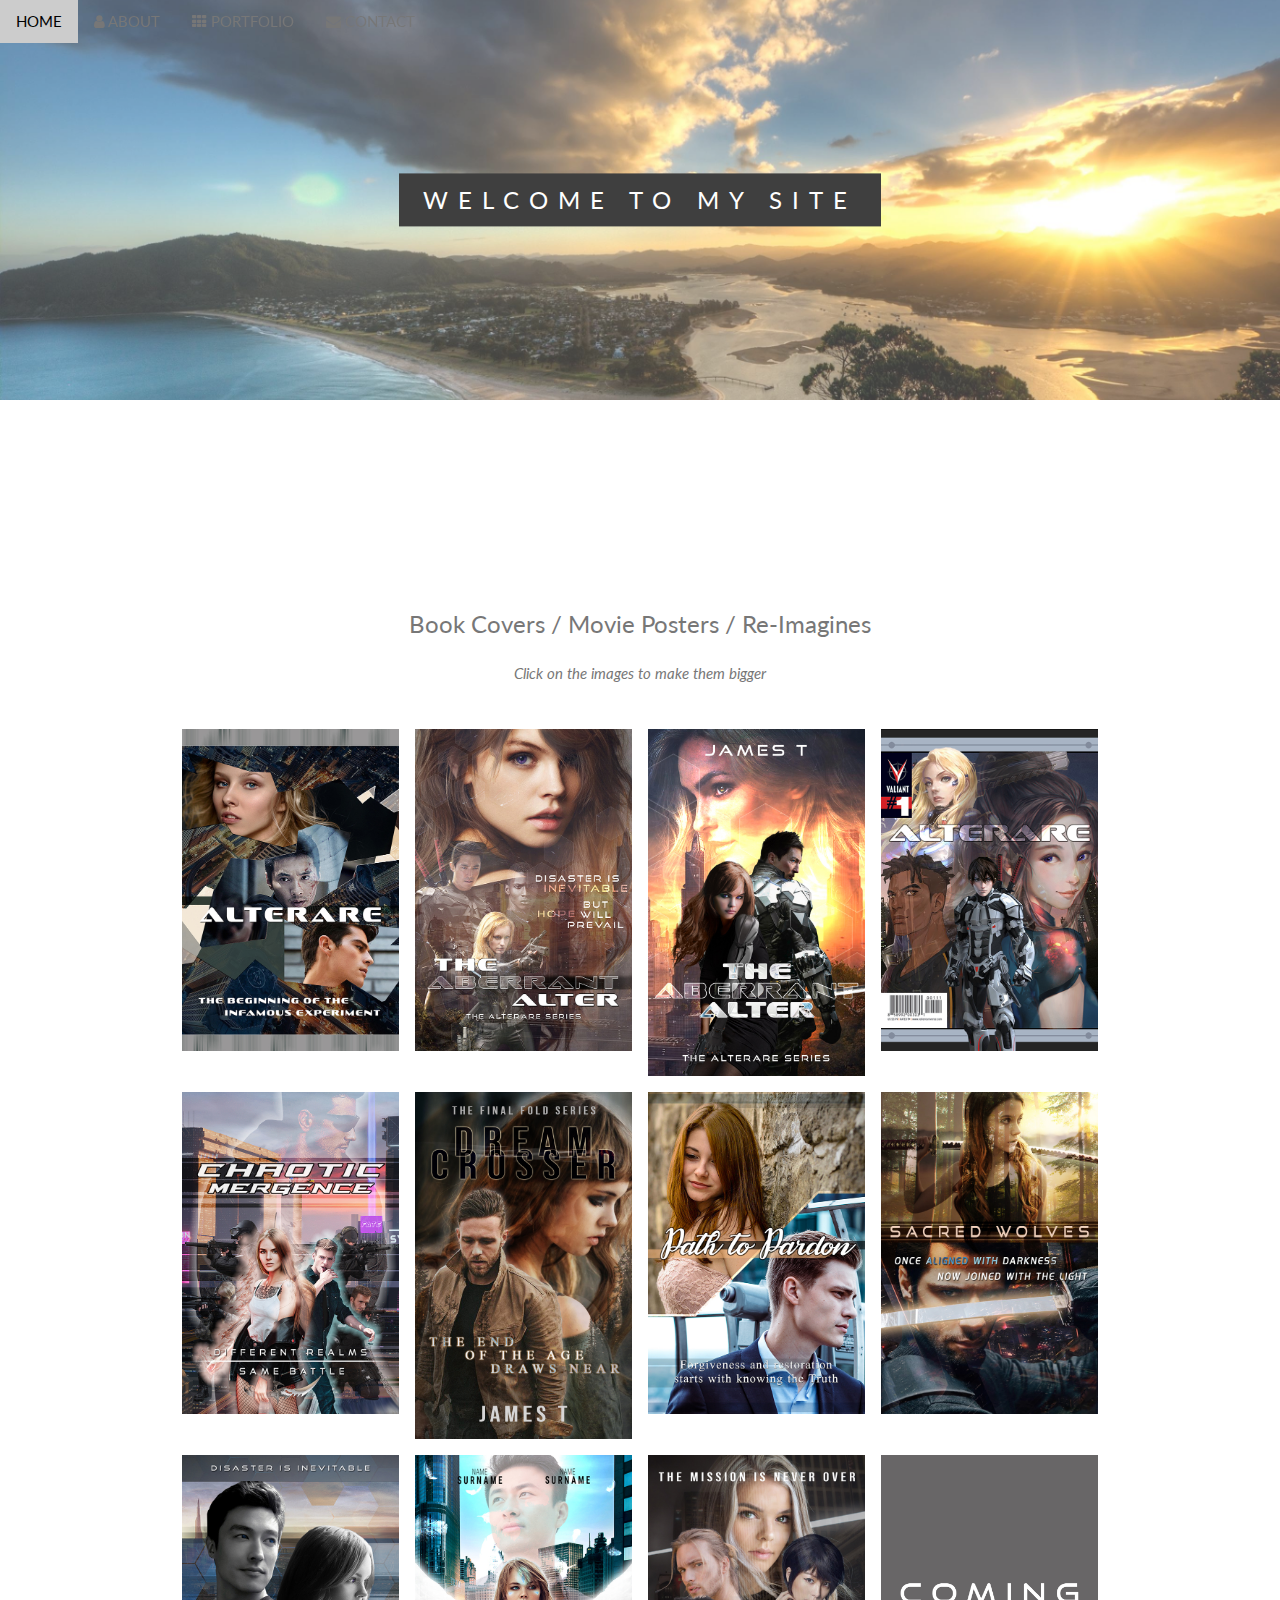
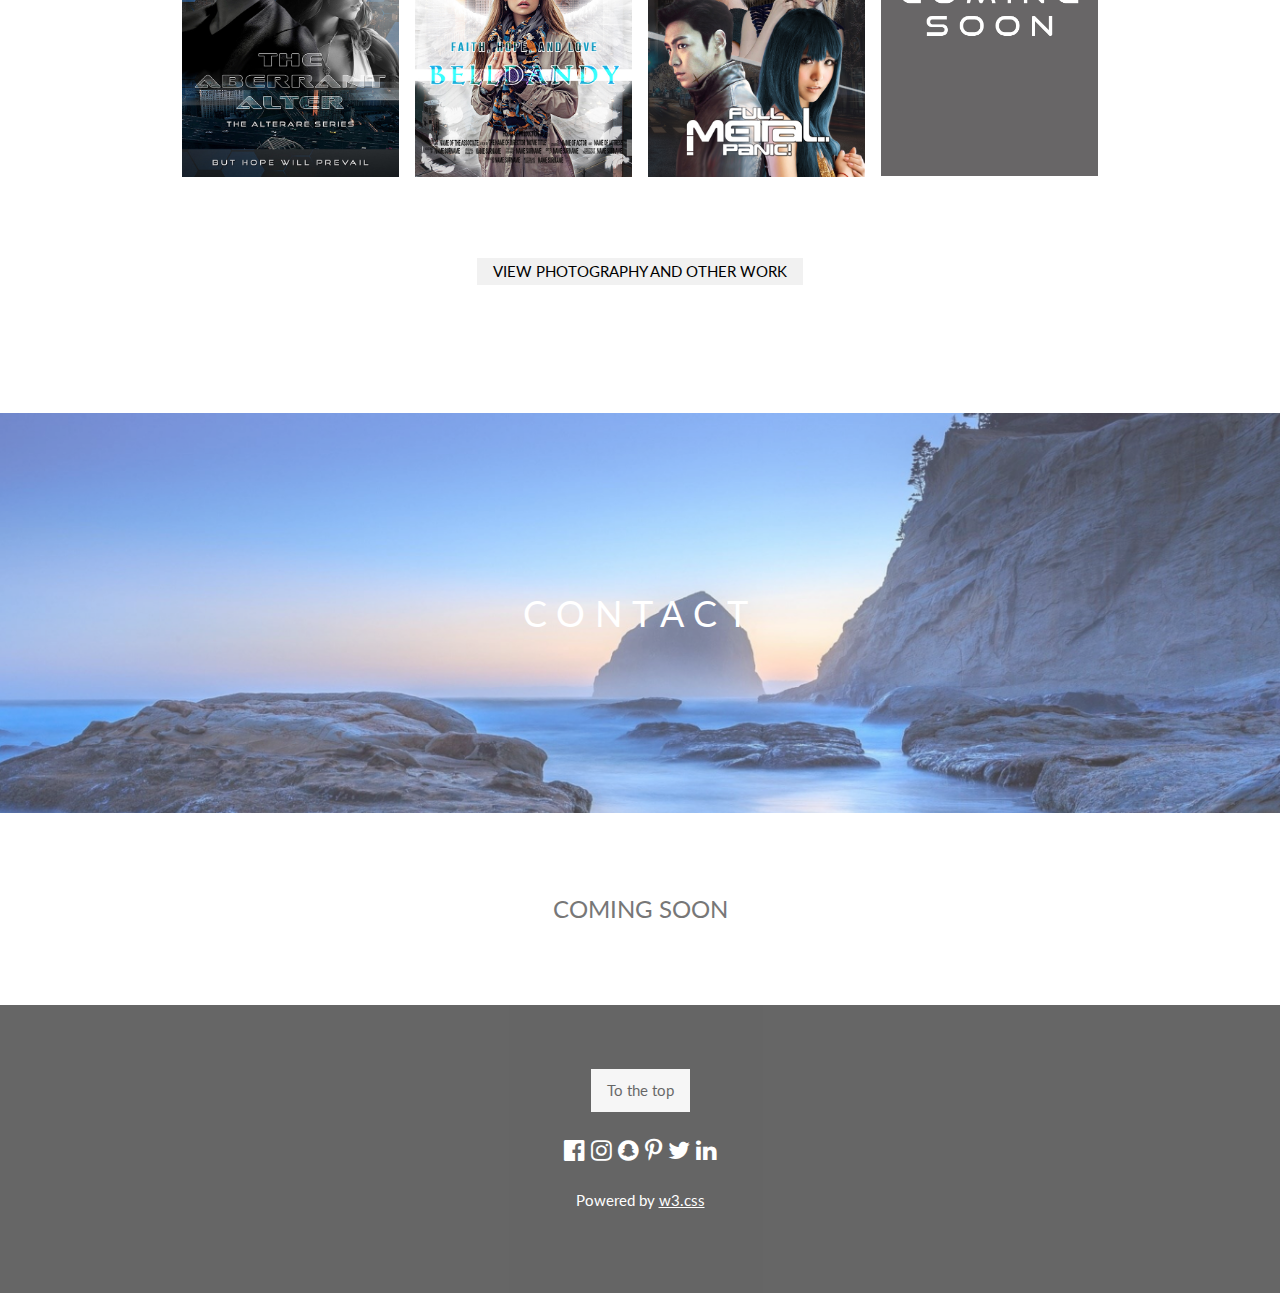
<file: index.html>
<!DOCTYPE html>
<html>
<head>
<title>My Portfolio Site</title>
<meta charset="UTF-8">
<meta name="viewport" content="width=device-width, initial-scale=1">
<link rel="stylesheet" href="w3.css">
<link rel="stylesheet" href="https://fonts.googleapis.com/css?family=Lato">
<link rel="stylesheet" href="https://cdnjs.cloudflare.com/ajax/libs/font-awesome/4.7.0/css/font-awesome.min.css">
<style>
body,h1,h2,h3,h4,h5,h6 {font-family: "Lato", sans-serif;}
body, html {
  height: 100%;
  color: #777;
  line-height: 1.8;
}

/* Create a Parallax Effect */
.bgimg-1, .bgimg-2, .bgimg-3 {
  background-attachment: fixed;
  background-position: center;
  background-repeat: no-repeat;
  background-size: cover;
}

/* First image (Logo. Full height) */
.bgimg-1 {
  background-image: url("images/6.jpg");
  min-height: 100%;
}

/* Second image (Portfolio) */
.bgimg-2 {
  background-image: url("images/3.jpg");
  min-height: 400px;
}

/* Third image (Contact) */
.bgimg-3 {
  background-image: url("images/5.jpg");
  min-height: 400px;
}

.w3-wide {letter-spacing: 10px;}
.w3-hover-opacity {cursor: pointer;}

/*Turn off parallax scrolling for tablets and phones*/ 
@media only screen and (max-device-width: 1600px) {
  .bgimg-1, .bgimg-2, .bgimg-3 {
    background-attachment: scroll;
    min-height: 400px;
  }
}
</style>
</head>
<body>

<!-- Navbar (sit on top) -->
<div class="w3-top">
  <div class="w3-bar" id="myNavbar">
    <a class="w3-bar-item w3-button w3-hover-black w3-hide-medium w3-hide-large w3-right" href="javascript:void(0);" onclick="toggleFunction()" title="Toggle Navigation Menu">
      <i class="fa fa-bars"></i>
    </a>
    <a href="#home" class="w3-bar-item w3-button">HOME</a>
    <a href="#about" class="w3-bar-item w3-button w3-hide-small"><i class="fa fa-user"></i> ABOUT</a>
    <a href="#portfolio" class="w3-bar-item w3-button w3-hide-small"><i class="fa fa-th"></i> PORTFOLIO</a>
    <a href="#contact" class="w3-bar-item w3-button w3-hide-small"><i class="fa fa-envelope"></i> CONTACT</a>
    <!-- <a href="#" class="w3-bar-item w3-button w3-hide-small w3-right w3-hover-red"></a> -->
  </div>

  <!-- Navbar on small screens -->
  <div id="navDemo" class="w3-bar-block w3-white w3-hide w3-hide-large w3-hide-medium">
    <a href="#about" class="w3-bar-item w3-button" onclick="toggleFunction()">ABOUT</a>
    <a href="#portfolio" class="w3-bar-item w3-button" onclick="toggleFunction()">PORTFOLIO</a>
    <a href="#contact" class="w3-bar-item w3-button" onclick="toggleFunction()">CONTACT</a>
  </div>
</div>

<!-- First Parallax Image with Logo Text -->
<div class="bgimg-1 w3-display-container w3-opacity-min" id="home">
  <div class="w3-display-middle" style="white-space:nowrap;">
    <span class="w3-center w3-padding-large w3-black w3-xlarge w3-wide w3-animate-opacity">WELCOME TO MY SITE<!--<span class="w3-hide-small">WEBSITE</span>--> </span>
  </div>
</div>

<!-- Container (About Section) -->
<div class="w3-content w3-container w3-padding-64" id="about">
  
  <!--
  <h3 class="w3-center">ABOUT ME</h3>
  <p class="w3-center"><em>CREATING ART WITH A MEANINGFUL STORY</em></p>
  <p>Artwork can take shape in many different ways and forms. My creativity and desire for expressing art through 
    graphic design and photography are fueled by the desire to show people the beauty of creation and the ability to create, which is a gift given by our Heavenly Father. <!-- In some of my fictional works 
    (like my novels and short stories), I incorporate biblical truths within the story (i.e. what does the main character(s) 
    face and how do they overcome it? What is their reason and hope for achieving their goal? Etc.).</p>
  <div class="w3-row">
    <div class="w3-col m6 w3-center w3-padding-large">
      <p><b><i class="w3-margin-right"></i>James</b></p><br>
      <img src="images/pro_pic1.jpg" class="w3-round w3-image" alt="Photo of Me" width="500" height="333">
    </div> -->

    <!-- Hide this text on small devices
    <div class="w3-col m6 w3-hide-small w3-padding-large">
      <p>I enjoy different genres of music, for both pleasure and creativity,
        as it helps shape what my imagination and work is going to look like. Today, I enjoy listening to instrumental music, varieties of rock and metal, modern and old hymns, and some classic songs.</p>
    </div> -->
  </div>
</div>

<!-- Second Parallax Image with Portfolio Text
<div class="bgimg-2 w3-display-container w3-opacity-min">
  <div class="w3-display-middle">
    <span class="w3-xxlarge w3-text-white w3-wide">PORTFOLIO</span>
  </div>
</div> -->

<!-- Container (Portfolio Section) -->
<div class="w3-content w3-container w3-padding-64" id="portfolio">
  <h3 class="w3-center">Book Covers / Movie Posters / Re-Imagines</h3>
  <p class="w3-center"><em>Click on the images to make them bigger</em></p><br>

  <!-- Responsive Grid. Four columns on tablets, laptops and desktops. Will stack on mobile devices/small screens (100% width) -->
  <div class="w3-row-padding w3-center">
    <div class="w3-col m3">
      <img src="images/alt_poster.jpg" style="width:100%" onclick="onClick(this)" class="w3-hover-opacity" alt="Alterare">
    </div>

    <div class="w3-col m3">
      <img src="images/poster1.jpg" style="width:100%" onclick="onClick(this)" class="w3-hover-opacity" alt="The Aberrant Alter (Poster 1)">
    </div>

    <div class="w3-col m3">
      <img src="images/taa23bookcover2c.jpg" style="width:100%" onclick="onClick(this)" class="w3-hover-opacity" alt="The Aberrant Alter (Book Cover)">
    </div>

    <div class="w3-col m3">
      <img src="images/anime_alt_cover.jpg" style="width:100%" onclick="onClick(this)" class="w3-hover-opacity" alt="Alterare (Manga Cover)">
    </div>
  </div>

  <div class="w3-row-padding w3-center w3-section">
    <div class="w3-col m3">
      <img src="images/poster_z.jpg" style="width:100%" onclick="onClick(this)" class="w3-hover-opacity" alt="Chaotic Mergence">
    </div>

    <div class="w3-col m3">
      <img src="images/dc.jpg" style="width:100%" onclick="onClick(this)" class="w3-hover-opacity" alt="Dream Crosser">
    </div>

    <div class="w3-col m3">
      <img src="images/ptp_poster2.jpg" style="width:100%" onclick="onClick(this)" class="w3-hover-opacity" alt="Path to Pardon">
    </div>

    <div class="w3-col m3">
      <img src="images/SW1.jpg" style="width:100%" onclick="onClick(this)" class="w3-hover-opacity" alt="Sacred Wolves">
    </div>
  </div>

  <div class="w3-row-padding w3-center w3-section">
    <div class="w3-col m3">
      <img src="images/taa_cd_cover_novel.jpg" style="width:100%" onclick="onClick(this)" class="w3-hover-opacity" alt="The Aberrant Alter (Poster 2)">
    </div>

    <div class="w3-col m3">
      <img src="images/belldandy_poster_alt.jpg" style="width:100%" onclick="onClick(this)" class="w3-hover-opacity" alt="Belldandy">
    </div>

    <div class="w3-col m3">
      <img src="images/fmp.jpg" style="width:100%" onclick="onClick(this)" class="w3-hover-opacity" alt="Full Metal Panic">
    </div>

    <div class="w3-col m3">
      <img src="images/coming_soon.jpg" style="width:100%" onclick="" class="" alt="">
    </div>
  </div>
  
  <div class="w3-content w3-container w3-padding-64 w3-center">
    <a href="portfolio2.html" class="w3-button w3-light-grey w3-container w3-center"></i>VIEW PHOTOGRAPHY AND OTHER WORK</a>
  </div>
</div>


<!-- Modal for full size images on click-->
<div id="modal01" class="w3-modal w3-black" onclick="this.style.display='none'">
  <span class="w3-button w3-large w3-black w3-display-topright" title="Close Modal Image"><i class="fa fa-remove"></i></span>
  <div class="w3-modal-content w3-animate-zoom w3-center w3-transparent w3-padding-64">
    <img id="img01" class="w3-image">
    <p id="caption" class="w3-opacity w3-large"></p>
  </div>
</div>

<!-- Third Parallax Image with Portfolio Text -->
<div class="bgimg-3 w3-display-container w3-opacity-min">
  <div class="w3-display-middle">
     <span class="w3-xxlarge w3-text-white w3-wide">CONTACT</span>
  </div>
</div>

<!-- Container (Contact Section) -->
<div class="w3-content w3-container w3-padding-64" id="contact">
  <h3 class="w3-center">COMING SOON</h3>
  <!-- <p class="w3-center"><em>I'd love your feedback!</em></p>
  <div class="w3-row w3-padding-32 w3-section">
    <div class="w3-col m4 w3-container">
      <img src="images/contact_me.jpg" class="w3-image w3-round" style="width:100%">
    </div>
    <div class="w3-col m8 w3-panel">
      <div class="w3-large w3-margin-bottom">
        <i class="fa fa-map-marker fa-fw w3-hover-text-black w3-xlarge w3-margin-right"></i> Chicago, US<br>
        <i class="fa fa-phone fa-fw w3-hover-text-black w3-xlarge w3-margin-right"></i> Phone: +00 151515<br>
        <i class="fa fa-envelope fa-fw w3-hover-text-black w3-xlarge w3-margin-right"></i> Email: mail@mail.com<br>
      </div>
      <p>Leave me a note:</p>
      <form action="/action_page.php" target="_blank">
        <div class="w3-row-padding" style="margin:0 -16px 8px -16px">
          <div class="w3-half">
            <input class="w3-input w3-border" type="text" placeholder="Name" required name="Name">
          </div>
          <div class="w3-half">
            <input class="w3-input w3-border" type="text" placeholder="Email" required name="Email">
          </div>
        </div>
        <input class="w3-input w3-border" type="text" placeholder="Message" required name="Message">
        <button class="w3-button w3-black w3-right w3-section" type="submit">
          <i class="fa fa-paper-plane"></i> SEND MESSAGE
        </button>
      </form>
    </div>
  </div> -->
</div>

<!-- Footer -->
<footer class="w3-center w3-black w3-padding-64 w3-opacity w3-hover-opacity-on">
  <a href="#home" class="w3-button w3-light-grey"><i class="w3-margin-center"></i>To the top</a>
  <div class="w3-xlarge w3-section">
    <i class="fa fa-facebook-official w3-hover-opacity"></i>
    <i class="fa fa-instagram w3-hover-opacity"></i>
    <i class="fa fa-snapchat w3-hover-opacity"></i>
    <i class="fa fa-pinterest-p w3-hover-opacity"></i>
    <i class="fa fa-twitter w3-hover-opacity"></i>
    <i class="fa fa-linkedin w3-hover-opacity"></i>
  </div>
  <p>Powered by <a href="https://www.w3schools.com/w3css/default.asp" title="W3.CSS" target="_blank" class="w3-hover-text-green">w3.css</a></p>
</footer>
 
<script>
// Modal Image Gallery
function onClick(element) {
  document.getElementById("img01").src = element.src;
  document.getElementById("modal01").style.display = "block";
  var captionText = document.getElementById("caption");
  captionText.innerHTML = element.alt;
}

// Change style of navbar on scroll
window.onscroll = function() {myFunction()};
function myFunction() {
    var navbar = document.getElementById("myNavbar");
    if (document.body.scrollTop > 100 || document.documentElement.scrollTop > 100) {
        navbar.className = "w3-bar" + " w3-card" + " w3-animate-top" + " w3-white";
    } else {
        navbar.className = navbar.className.replace(" w3-card w3-animate-top w3-white", "");
    }
}

// Used to toggle the menu on small screens when clicking on the menu button
function toggleFunction() {
    var x = document.getElementById("navDemo");
    if (x.className.indexOf("w3-show") == -1) {
        x.className += " w3-show";
    } else {
        x.className = x.className.replace(" w3-show", "");
    }
}
</script>

</body>
</html>
</file>
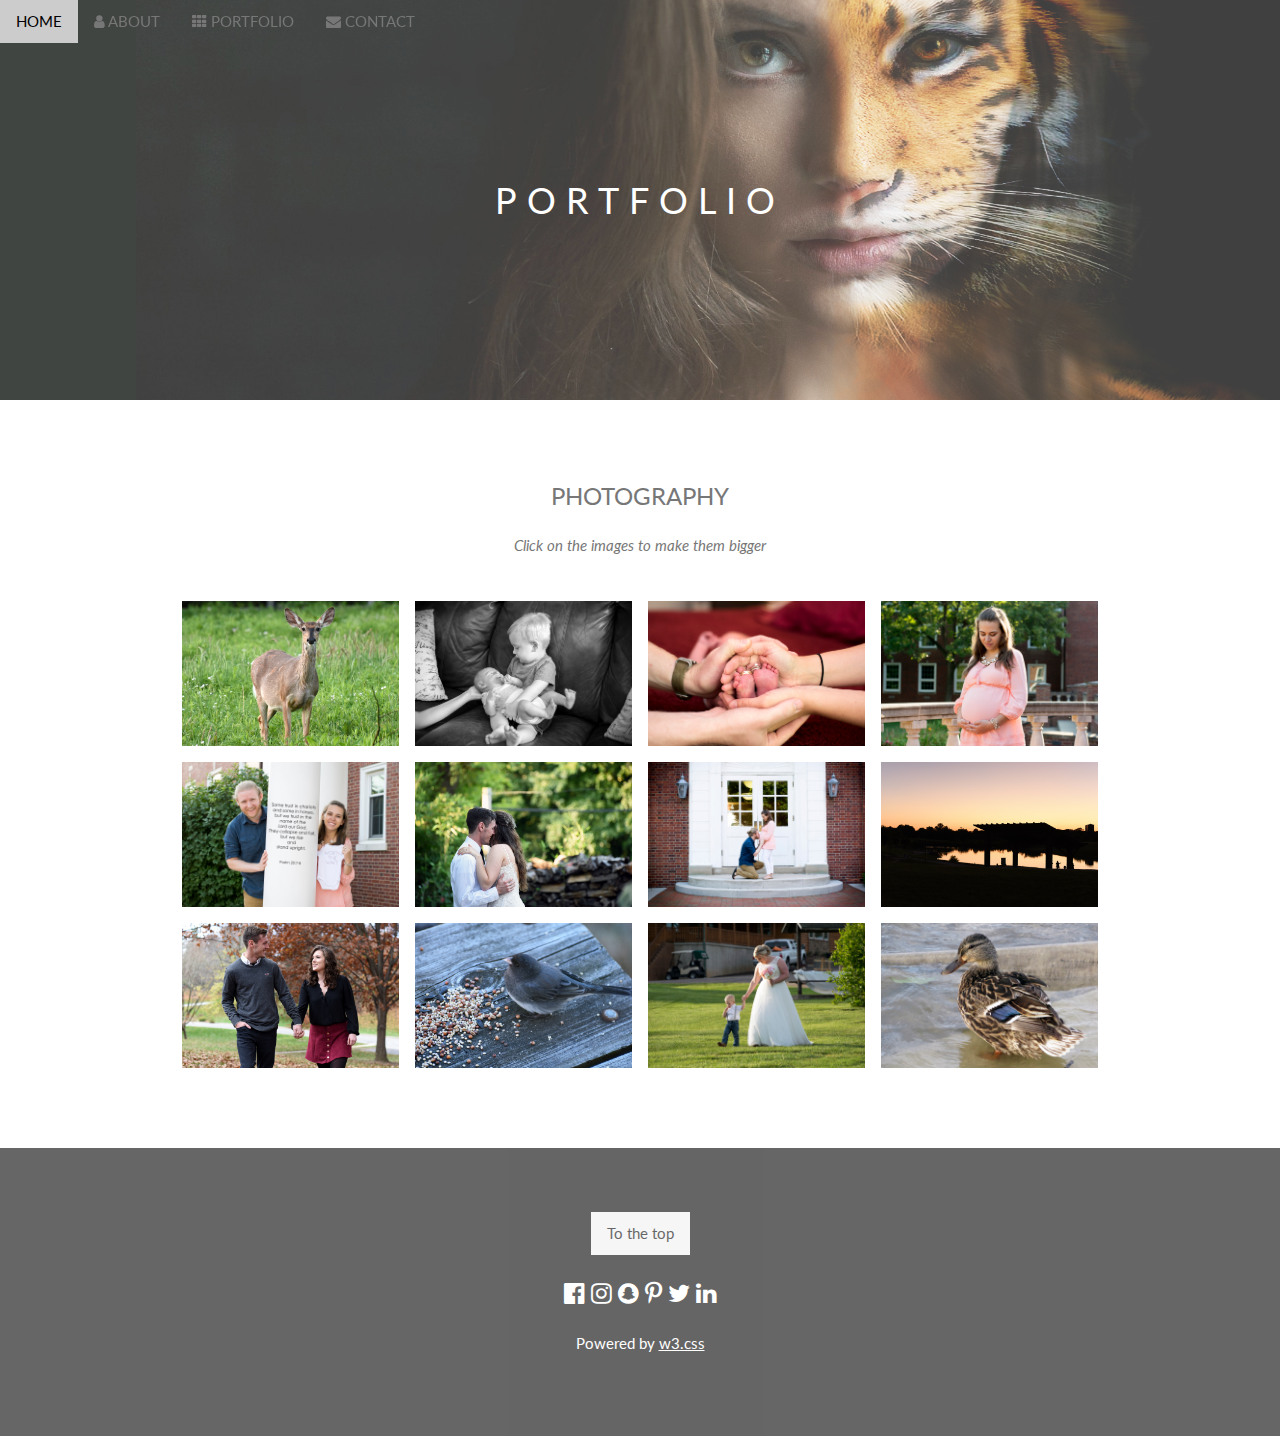
<file: portfolio2.html>
<!DOCTYPE html>
<html>
<head>
<title>My Portfolio Site</title>
<meta charset="UTF-8">
<meta name="viewport" content="width=device-width, initial-scale=1">
<link rel="stylesheet" href="w3.css">
<link rel="stylesheet" href="https://fonts.googleapis.com/css?family=Lato">
<link rel="stylesheet" href="https://cdnjs.cloudflare.com/ajax/libs/font-awesome/4.7.0/css/font-awesome.min.css">
<style>
body,h1,h2,h3,h4,h5,h6 {font-family: "Lato", sans-serif;}
body, html {
  height: 100%;
  color: #777;
  line-height: 1.8;
}

/* Create a Parallax Effect */
.bgimg-1, .bgimg-2, .bgimg-3 {
  background-attachment: fixed;
  background-position: center;
  background-repeat: no-repeat;
  background-size: cover;
}


/* Second image (Portfolio) */
.bgimg-2 {
  background-image: url("images/tiger_woman.jpg");
  min-height: 400px;
}

/* Third image (Contact) */
.bgimg-3 {
  background-image: url("images/5.jpg");
  min-height: 400px;
}

.w3-wide {letter-spacing: 10px;}
.w3-hover-opacity {cursor: pointer;}

/* Turn off parallax scrolling for tablets and phones*/
@media only screen and (max-device-width: 1600px) {
  .bgimg-1, .bgimg-2, .bgimg-3 {
    background-attachment: scroll;
    min-height: 400px;
  }
}
</style>
</head>
<body>

<!-- Navbar (sit on top) -->
<div class="w3-top">
  <div class="w3-bar" id="myNavbar">
    <a class="w3-bar-item w3-button w3-hover-black w3-hide-medium w3-hide-large w3-right" href="javascript:void(0);" onclick="toggleFunction()" title="Toggle Navigation Menu">
      <i class="fa fa-bars"></i>
    </a>
    <a href="index.html" class="w3-bar-item w3-button">HOME</a>
    <a href="index.html#about" class="w3-bar-item w3-button w3-hide-small"><i class="fa fa-user"></i> ABOUT</a>
    <a href="index.html#portfolio" class="w3-bar-item w3-button w3-hide-small"><i class="fa fa-th"></i> PORTFOLIO</a>
    <a href="index.html#contact" class="w3-bar-item w3-button w3-hide-small"><i class="fa fa-envelope"></i> CONTACT</a>
    <!-- <a href="#" class="w3-bar-item w3-button w3-hide-small w3-right w3-hover-red"></a> -->
  </div>

  <!-- Navbar on small screens -->
  <div id="navDemo" class="w3-bar-block w3-white w3-hide w3-hide-large w3-hide-medium">
    <a href="index.html#about" class="w3-bar-item w3-button" onclick="toggleFunction()">ABOUT</a>
    <a href="index.html#portfolio" class="w3-bar-item w3-button" onclick="toggleFunction()">PORTFOLIO</a>
    <a href="index.html#contact" class="w3-bar-item w3-button" onclick="toggleFunction()">CONTACT</a>
  </div>
</div>

<!-- Second Parallax Image with Portfolio Text -->
<div class="bgimg-2 w3-display-container w3-opacity-min">
  <div class="w3-display-middle">
    <span class="w3-xxlarge w3-text-white w3-wide">PORTFOLIO</span>
  </div>
</div>

<!-- Container (Portfolio Section) -->
<div class="w3-content w3-container w3-padding-64" id="portfolio">
  <h3 class="w3-center">PHOTOGRAPHY</h3>
  <p class="w3-center"><em>Click on the images to make them bigger</em></p><br>

  <!-- Responsive Grid. Four columns on tablets, laptops and desktops. Will stack on mobile devices/small screens (100% width) -->
  <div class="w3-row-padding w3-center">
    <div class="w3-col m3">
      <img src="images/DSC_0161.JPG" style="width:100%" onclick="onClick(this)" class="w3-hover-opacity" alt="">
    </div>

    <div class="w3-col m3">
      <img src="images/DSC_0395.jpg" style="width:100%" onclick="onClick(this)" class="w3-hover-opacity" alt="">
    </div>

    <div class="w3-col m3">
      <img src="images/DSC_0435.jpg" style="width:100%" onclick="onClick(this)" class="w3-hover-opacity" alt="">
    </div>

    <div class="w3-col m3">
      <img src="images/DSC_0529.jpg" style="width:100%" onclick="onClick(this)" class="w3-hover-opacity" alt="">
    </div>
  </div>

  <div class="w3-row-padding w3-center w3-section">
    <div class="w3-col m3">
      <img src="images/DSC_0544a.jpg" style="width:100%" onclick="onClick(this)" class="w3-hover-opacity" alt="">
    </div>

    <div class="w3-col m3">
      <img src="images/DSC_0545.JPG" style="width:100%" onclick="onClick(this)" class="w3-hover-opacity" alt="">
    </div>

    <div class="w3-col m3">
      <img src="images/DSC_0565.jpg" style="width:100%" onclick="onClick(this)" class="w3-hover-opacity" alt="">
    </div>

    <div class="w3-col m3">
      <img src="images/DSC_0737.JPG" style="width:100%" onclick="onClick(this)" class="w3-hover-opacity" alt="">
    </div>
  </div>

  <div class="w3-row-padding w3-center w3-section">
    <div class="w3-col m3">
      <img src="images/DSC_0961.JPG" style="width:100%" onclick="onClick(this)" class="w3-hover-opacity" alt="">
    </div>

    <div class="w3-col m3">
      <img src="images/DSC_1054.JPG" style="width:100%" onclick="onClick(this)" class="w3-hover-opacity" alt="">
    </div>

    <div class="w3-col m3">
      <img src="images/DSC_1805_1.jpg" style="width:100%" onclick="onClick(this)" class="w3-hover-opacity" alt="">
    </div>

    <div class="w3-col m3">
      <img src="images/IMG_0297.JPG" style="width:100%" onclick="onClick(this)" class="w3-hover-opacity" alt="">
    </div>
  </div>
</div>

<!-- Modal for full size images on click-->
<div id="modal01" class="w3-modal w3-black" onclick="this.style.display='none'">
  <span class="w3-button w3-large w3-black w3-display-topright" title="Close Modal Image"><i class="fa fa-remove"></i></span>
  <div class="w3-modal-content w3-animate-zoom w3-center w3-transparent w3-padding-64">
    <img id="img01" class="w3-image">
    <p id="caption" class="w3-opacity w3-large"></p>
  </div>
</div>

<!-- Third Parallax Image with Portfolio Text 
<div class="bgimg-3 w3-display-container w3-opacity-min">
  <div class="w3-display-middle">
     <span class="w3-xxlarge w3-text-white w3-wide">CONTACT</span>
  </div>
</div> -->


<!-- Footer -->
<footer class="w3-center w3-black w3-padding-64 w3-opacity w3-hover-opacity-on">
  <a href="#portfolio" class="w3-button w3-light-grey"><i class="w3-margin-center"></i>To the top</a>
  <div class="w3-xlarge w3-section">
    <i class="fa fa-facebook-official w3-hover-opacity"></i>
    <i class="fa fa-instagram w3-hover-opacity"></i>
    <i class="fa fa-snapchat w3-hover-opacity"></i>
    <i class="fa fa-pinterest-p w3-hover-opacity"></i>
    <i class="fa fa-twitter w3-hover-opacity"></i>
    <i class="fa fa-linkedin w3-hover-opacity"></i>
  </div>
  <p>Powered by <a href="https://www.w3schools.com/w3css/default.asp" title="W3.CSS" target="_blank" class="w3-hover-text-green">w3.css</a></p>
</footer>
 
<script>
// Modal Image Gallery
function onClick(element) {
  document.getElementById("img01").src = element.src;
  document.getElementById("modal01").style.display = "block";
  var captionText = document.getElementById("caption");
  captionText.innerHTML = element.alt;
}

// Change style of navbar on scroll
window.onscroll = function() {myFunction()};
function myFunction() {
    var navbar = document.getElementById("myNavbar");
    if (document.body.scrollTop > 100 || document.documentElement.scrollTop > 100) {
        navbar.className = "w3-bar" + " w3-card" + " w3-animate-top" + " w3-white";
    } else {
        navbar.className = navbar.className.replace(" w3-card w3-animate-top w3-white", "");
    }
}

// Used to toggle the menu on small screens when clicking on the menu button
function toggleFunction() {
    var x = document.getElementById("navDemo");
    if (x.className.indexOf("w3-show") == -1) {
        x.className += " w3-show";
    } else {
        x.className = x.className.replace(" w3-show", "");
    }
}
</script>

</body>
</html>
</file>
